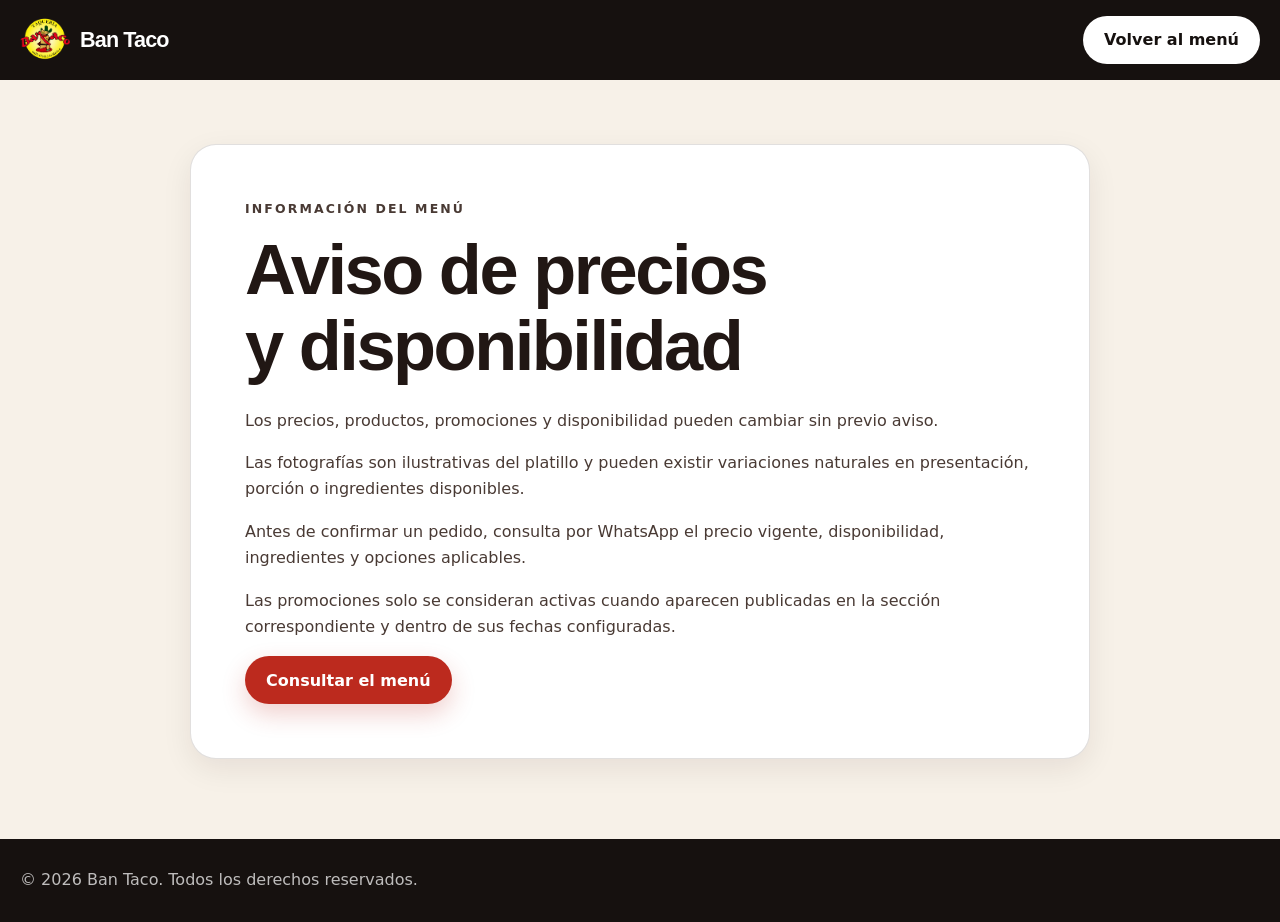
<file: aviso-de-precios.html>
<!doctype html>
<html lang="es-MX">
<head>
  <meta charset="utf-8">
  <meta name="viewport" content="width=device-width, initial-scale=1, viewport-fit=cover">
  <title>Aviso de precios y disponibilidad | Ban Taco</title>
  <meta name="description" content="Aviso sobre precios, productos, promociones y disponibilidad de Ban Taco.">
  <meta name="theme-color" content="#16110f">
  <link rel="icon" href="favicon.ico" sizes="any">
  <link rel="stylesheet" href="css/styles.css">
  <link rel="stylesheet" href="css/responsive.css">
</head>
<body class="legal-page">
  <a class="skip-link" href="#contenido">Saltar al contenido</a>
  <header class="legal-header"><div class="container legal-header-inner"><a class="brand" href="index.html"><img src="assets/icons/logo-bantaco.png" width="48" height="48" alt="Logo de Ban Taco"><span>Ban Taco</span></a><a class="btn btn-light" href="index.html#menu">Volver al menú</a></div></header>
  <main id="contenido" class="legal-main">
    <article class="container legal-document">
      <p class="eyebrow">Información del menú</p>
      <h1>Aviso de precios y disponibilidad</h1>
      <p>Los precios, productos, promociones y disponibilidad pueden cambiar sin previo aviso.</p>
      <p>Las fotografías son ilustrativas del platillo y pueden existir variaciones naturales en presentación, porción o ingredientes disponibles.</p>
      <p>Antes de confirmar un pedido, consulta por WhatsApp el precio vigente, disponibilidad, ingredientes y opciones aplicables.</p>
      <p>Las promociones solo se consideran activas cuando aparecen publicadas en la sección correspondiente y dentro de sus fechas configuradas.</p>
      <a class="btn btn-primary" href="index.html#menu">Consultar el menú</a>
    </article>
  </main>
  <footer class="legal-footer"><div class="container"><p>© <span id="currentYear"></span> Ban Taco. Todos los derechos reservados.</p></div></footer>
  <script src="js/config.js"></script>
  <script defer src="js/legal.js"></script>
</body>
</html>
</file>
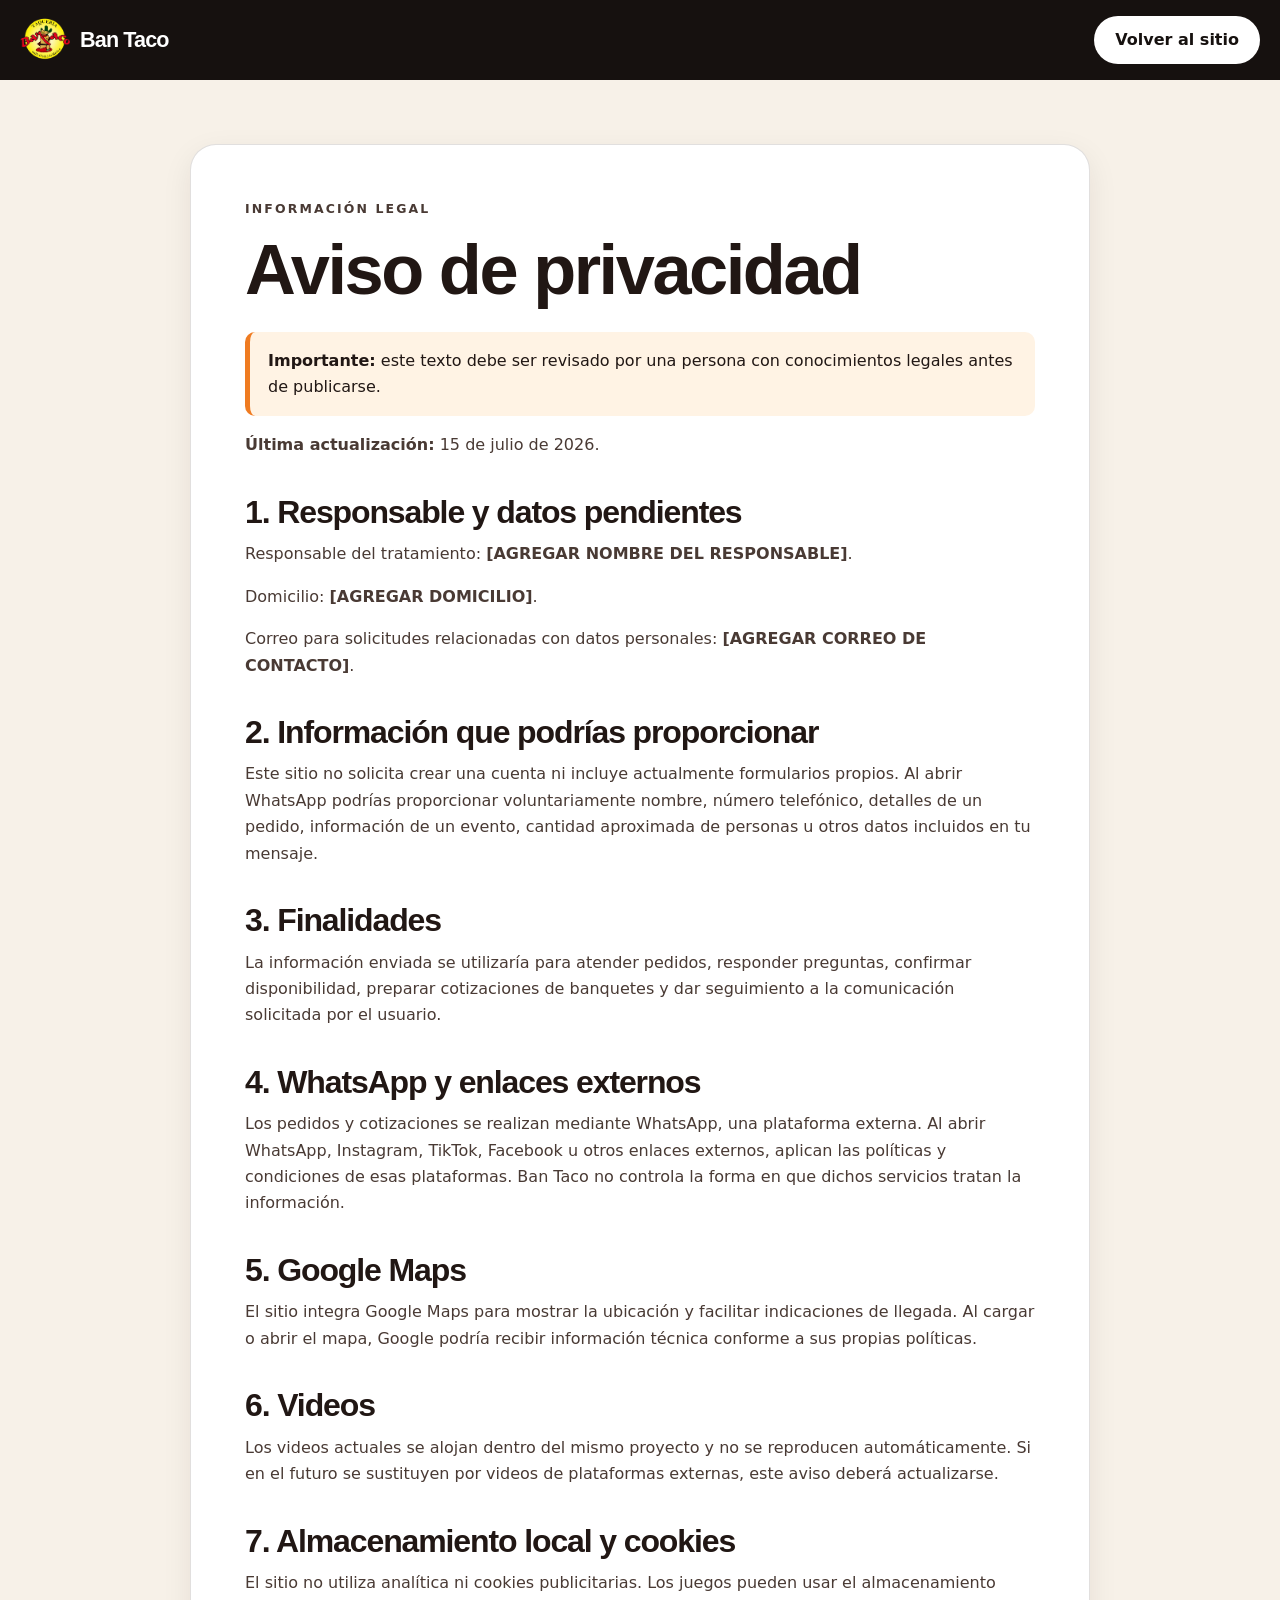
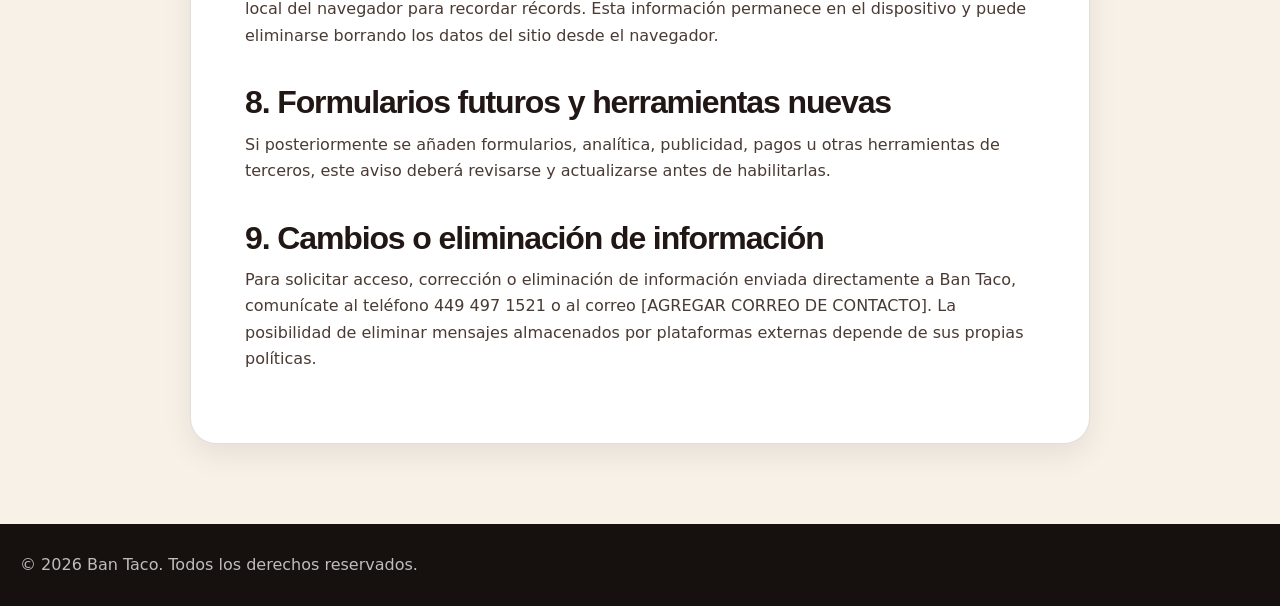
<file: aviso-de-privacidad.html>
<!doctype html>
<html lang="es-MX">
<head>
  <meta charset="utf-8">
  <meta name="viewport" content="width=device-width, initial-scale=1, viewport-fit=cover">
  <title>Aviso de privacidad | Ban Taco</title>
  <meta name="description" content="Aviso de privacidad del sitio web de Ban Taco.">
  <meta name="robots" content="index,follow">
  <meta name="theme-color" content="#16110f">
  <link rel="icon" href="favicon.ico" sizes="any">
  <link rel="stylesheet" href="css/styles.css">
  <link rel="stylesheet" href="css/responsive.css">
</head>
<body class="legal-page">
  <a class="skip-link" href="#contenido">Saltar al contenido</a>
  <header class="legal-header">
    <div class="container legal-header-inner">
      <a class="brand" href="index.html" aria-label="Volver al sitio de Ban Taco">
        <img src="assets/icons/logo-bantaco.png" width="48" height="48" alt="Logo de Ban Taco"><span>Ban Taco</span>
      </a>
      <a class="btn btn-light" href="index.html">Volver al sitio</a>
    </div>
  </header>
  <main id="contenido" class="legal-main">
    <article class="container legal-document">
      <p class="eyebrow">Información legal</p>
      <h1>Aviso de privacidad</h1>
      <p class="legal-review-note"><strong>Importante:</strong> este texto debe ser revisado por una persona con conocimientos legales antes de publicarse.</p>
      <p><strong>Última actualización:</strong> <span data-legal="lastUpdated">15 de julio de 2026</span>.</p>

      <h2>1. Responsable y datos pendientes</h2>
      <p>Responsable del tratamiento: <strong data-legal="responsibleName">[AGREGAR NOMBRE DEL RESPONSABLE]</strong>.</p>
      <p>Domicilio: <strong data-legal="responsibleAddress">[AGREGAR DOMICILIO]</strong>.</p>
      <p>Correo para solicitudes relacionadas con datos personales: <strong data-legal="privacyEmail">[AGREGAR CORREO DE CONTACTO]</strong>.</p>

      <h2>2. Información que podrías proporcionar</h2>
      <p>Este sitio no solicita crear una cuenta ni incluye actualmente formularios propios. Al abrir WhatsApp podrías proporcionar voluntariamente nombre, número telefónico, detalles de un pedido, información de un evento, cantidad aproximada de personas u otros datos incluidos en tu mensaje.</p>

      <h2>3. Finalidades</h2>
      <p>La información enviada se utilizaría para atender pedidos, responder preguntas, confirmar disponibilidad, preparar cotizaciones de banquetes y dar seguimiento a la comunicación solicitada por el usuario.</p>

      <h2>4. WhatsApp y enlaces externos</h2>
      <p>Los pedidos y cotizaciones se realizan mediante WhatsApp, una plataforma externa. Al abrir WhatsApp, Instagram, TikTok, Facebook u otros enlaces externos, aplican las políticas y condiciones de esas plataformas. Ban Taco no controla la forma en que dichos servicios tratan la información.</p>

      <h2>5. Google Maps</h2>
      <p>El sitio integra Google Maps para mostrar la ubicación y facilitar indicaciones de llegada. Al cargar o abrir el mapa, Google podría recibir información técnica conforme a sus propias políticas.</p>

      <h2>6. Videos</h2>
      <p>Los videos actuales se alojan dentro del mismo proyecto y no se reproducen automáticamente. Si en el futuro se sustituyen por videos de plataformas externas, este aviso deberá actualizarse.</p>

      <h2>7. Almacenamiento local y cookies</h2>
      <p>El sitio no utiliza analítica ni cookies publicitarias. Los juegos pueden usar el almacenamiento local del navegador para recordar récords. Esta información permanece en el dispositivo y puede eliminarse borrando los datos del sitio desde el navegador.</p>

      <h2>8. Formularios futuros y herramientas nuevas</h2>
      <p>Si posteriormente se añaden formularios, analítica, publicidad, pagos u otras herramientas de terceros, este aviso deberá revisarse y actualizarse antes de habilitarlas.</p>

      <h2>9. Cambios o eliminación de información</h2>
      <p>Para solicitar acceso, corrección o eliminación de información enviada directamente a Ban Taco, comunícate al teléfono <span data-legal="phone">449 497 1521</span> o al correo <span data-legal="privacyEmail">[AGREGAR CORREO DE CONTACTO]</span>. La posibilidad de eliminar mensajes almacenados por plataformas externas depende de sus propias políticas.</p>
    </article>
  </main>
  <footer class="legal-footer"><div class="container"><p>© <span id="currentYear"></span> Ban Taco. Todos los derechos reservados.</p></div></footer>
  <!-- REVISIÓN LEGAL REQUERIDA: completar responsable, domicilio y correo en js/config.js antes de publicar. -->
  <script src="js/config.js"></script>
  <script defer src="js/legal.js"></script>
</body>
</html>
</file>
<file: css/styles.css>
:root {
  --bg: #f7f1e8;
  --surface: #fffaf3;
  --surface-2: #efe3d4;
  --ink: #211714;
  --muted: #6e5a51;
  --dark: #16110f;
  --dark-2: #251914;
  --red: #bc2a1e;
  --red-dark: #8e1d15;
  --orange: #ef7b21;
  --yellow: #f5c84b;
  --green: #228b4e;
  --border: rgba(48, 29, 21, .14);
  --shadow: 0 18px 55px rgba(35, 18, 12, .12);
  --shadow-soft: 0 10px 30px rgba(35, 18, 12, .08);
  --radius: 22px;
  --radius-sm: 14px;
  --container: 1240px;
  --header-h: 78px;
  --title-font: "Trebuchet MS", "Arial Black", sans-serif;
  --body-font: Inter, ui-sans-serif, system-ui, -apple-system, BlinkMacSystemFont, "Segoe UI", sans-serif;
}

*, *::before, *::after { box-sizing: border-box; }
html { scroll-behavior: smooth; scroll-padding-top: calc(var(--header-h) + 18px); }
body {
  margin: 0;
  min-width: 320px;
  overflow-x: hidden;
  color: var(--ink);
  background: var(--bg);
  font-family: var(--body-font);
  font-size: 16px;
  line-height: 1.65;
  text-rendering: optimizeLegibility;
  -webkit-font-smoothing: antialiased;
}
body.menu-open { overflow: hidden; }
img, video, canvas, iframe { display: block; max-width: 100%; }
button, input { font: inherit; }
button, a { -webkit-tap-highlight-color: transparent; }
a { color: inherit; }
button { color: inherit; }
:focus-visible { outline: 3px solid var(--yellow); outline-offset: 3px; }
[hidden] { display: none !important; }

.container { width: min(100% - 40px, var(--container)); margin-inline: auto; }
.section { padding-block: 84px; position: relative; }
.sr-only { position: absolute; width: 1px; height: 1px; padding: 0; margin: -1px; overflow: hidden; clip: rect(0, 0, 0, 0); white-space: nowrap; border: 0; }
.skip-link { position: fixed; left: 14px; top: -100px; z-index: 9999; padding: 12px 16px; border-radius: 10px; background: #fff; color: #000; font-weight: 800; }
.skip-link:focus { top: 12px; }

h1, h2, h3 { margin: 0; font-family: var(--title-font); line-height: 1.08; letter-spacing: -.035em; text-wrap: balance; }
h1 { font-size: clamp(2.65rem, 7vw, 5.75rem); }
h2 { font-size: clamp(2rem, 4.5vw, 3.8rem); }
h3 { font-size: clamp(1.25rem, 2.2vw, 1.75rem); }
p { margin: 0 0 1rem; }
.eyebrow { margin-bottom: 12px; color: var(--orange); font-size: .78rem; font-weight: 900; letter-spacing: .17em; text-transform: uppercase; }
.section-heading { max-width: 780px; margin-bottom: 36px; }
.section-heading p:last-child { margin: 16px 0 0; color: var(--muted); font-size: clamp(1rem, 1.4vw, 1.13rem); }
.section-heading-split { max-width: none; display: flex; align-items: end; justify-content: space-between; gap: 24px; }
.text-link { color: var(--red); font-weight: 850; text-decoration-thickness: 2px; text-underline-offset: 5px; white-space: nowrap; }

.btn { min-height: 48px; display: inline-flex; align-items: center; justify-content: center; gap: 8px; padding: 12px 20px; border: 1px solid transparent; border-radius: 999px; font-weight: 850; line-height: 1.2; text-align: center; text-decoration: none; cursor: pointer; transition: transform .2s ease, box-shadow .2s ease, background .2s ease, border-color .2s ease; }
.btn:hover { transform: translateY(-2px); }
.btn-primary { background: var(--red); color: #fff; box-shadow: 0 10px 24px rgba(188, 42, 30, .22); }
.btn-primary:hover { background: var(--red-dark); }
.btn-secondary { background: #fff; border-color: var(--border); color: var(--ink); }
.btn-secondary:hover { border-color: rgba(188,42,30,.4); }
.btn-whatsapp { background: var(--green); color: #fff; box-shadow: 0 10px 24px rgba(34, 139, 78, .22); }
.btn-whatsapp:hover { background: #176b3b; }
.btn-light { background: #fff; color: var(--dark); }
.btn-ghost { border-color: rgba(255,255,255,.48); color: #fff; background: rgba(20,12,9,.26); backdrop-filter: blur(8px); }
.btn-accent { background: var(--yellow); color: #2a1d0d; }

.site-header { position: fixed; inset: 0 0 auto; z-index: 1000; height: var(--header-h); background: rgba(22,17,15,.9); color: #fff; border-bottom: 1px solid rgba(255,255,255,.1); backdrop-filter: blur(15px); }
.header-inner { height: 100%; display: flex; align-items: center; gap: 26px; }
.brand { display: inline-flex; align-items: center; gap: 10px; color: #fff; font-family: var(--title-font); font-size: 1.35rem; font-weight: 900; letter-spacing: -.04em; text-decoration: none; }
.brand img { width: 50px; height: 50px; object-fit: contain; }
.desktop-nav { margin-left: auto; display: flex; align-items: center; gap: 5px; }
.desktop-nav > a, .more-menu summary { padding: 10px 12px; border-radius: 10px; color: rgba(255,255,255,.84); font-weight: 750; text-decoration: none; cursor: pointer; list-style: none; }
.desktop-nav > a:hover, .desktop-nav > a.active, .more-menu summary:hover { color: #fff; background: rgba(255,255,255,.09); }
.more-menu { position: relative; }
.more-menu summary::-webkit-details-marker { display: none; }
.more-menu summary::after { content: " ▾"; font-size: .75rem; }
.more-menu-panel { position: absolute; top: calc(100% + 12px); right: 0; min-width: 180px; padding: 8px; border: 1px solid rgba(255,255,255,.12); border-radius: 14px; background: #241914; box-shadow: var(--shadow); }
.more-menu-panel a { display: block; padding: 11px 12px; border-radius: 9px; color: #fff; text-decoration: none; font-weight: 700; }
.more-menu-panel a:hover { background: rgba(255,255,255,.1); }
.header-cta { min-height: 44px; padding-inline: 17px; }
.menu-toggle { display: none; width: 48px; height: 48px; margin-left: auto; border: 1px solid rgba(255,255,255,.16); border-radius: 13px; background: rgba(255,255,255,.06); cursor: pointer; }
.menu-toggle span { width: 22px; height: 2px; display: block; margin: 5px auto; border-radius: 2px; background: #fff; }
.menu-backdrop { position: fixed; inset: 0; z-index: 1090; background: rgba(0,0,0,.55); }
.mobile-menu { position: fixed; top: 0; right: 0; z-index: 1100; width: min(88vw, 380px); height: 100dvh; padding: 20px; display: flex; flex-direction: column; background: var(--dark); color: #fff; transform: translateX(102%); visibility: hidden; transition: transform .28s ease, visibility .28s ease; box-shadow: -24px 0 60px rgba(0,0,0,.3); }
.mobile-menu.open { transform: translateX(0); visibility: visible; }
.mobile-menu-head { display: flex; align-items: center; justify-content: space-between; padding-bottom: 15px; border-bottom: 1px solid rgba(255,255,255,.12); font-family: var(--title-font); font-size: 1.45rem; font-weight: 900; }
.mobile-menu-close { width: 48px; height: 48px; border: 0; border-radius: 50%; background: rgba(255,255,255,.08); color: #fff; font-size: 2rem; cursor: pointer; }
.mobile-menu nav { display: grid; overflow-y: auto; padding: 12px 0 20px; }
.mobile-menu nav a { min-height: 48px; display: flex; align-items: center; padding: 10px 12px; border-radius: 11px; color: rgba(255,255,255,.88); font-weight: 750; text-decoration: none; }
.mobile-menu nav a:hover, .mobile-menu nav a.active { color: #fff; background: rgba(255,255,255,.1); }
.mobile-menu-cta { margin-top: auto; }

.hero { min-height: min(900px, 100svh); padding-top: var(--header-h); position: relative; display: grid; align-items: center; overflow: hidden; color: #fff; background: var(--dark); }
.hero-media, .hero-media img, .section-bg, .section-bg img { position: absolute; inset: 0; width: 100%; height: 100%; }
.hero-media img, .section-bg img { object-fit: cover; }
.hero-media img { object-position: center 45%; }
.hero-overlay { position: absolute; inset: 0; background: linear-gradient(90deg, rgba(14,8,6,.91) 0%, rgba(14,8,6,.72) 46%, rgba(14,8,6,.26) 76%, rgba(14,8,6,.42) 100%), linear-gradient(0deg, rgba(14,8,6,.5), transparent 50%); }
.hero-content { position: relative; z-index: 2; padding-block: 92px 70px; }
.hero-content > * { max-width: 790px; }
.hero-lead { margin-top: 24px; max-width: 690px; color: rgba(255,255,255,.88); font-size: clamp(1.05rem, 2vw, 1.32rem); }
.hero-actions { margin-top: 30px; display: flex; flex-wrap: wrap; gap: 12px; }
.hero-facts { margin-top: 34px; display: flex; flex-wrap: wrap; gap: 10px; }
.hero-facts span { padding: 8px 12px; border: 1px solid rgba(255,255,255,.17); border-radius: 999px; background: rgba(20,12,9,.4); color: rgba(255,255,255,.9); font-size: .9rem; font-weight: 700; backdrop-filter: blur(8px); }

.menu-section { background: var(--surface); }
.menu-tools { display: flex; align-items: center; gap: 12px; margin-bottom: 18px; }
.search-field { min-height: 52px; flex: 1; display: flex; align-items: center; gap: 10px; padding: 0 17px; border: 1px solid var(--border); border-radius: 16px; background: #fff; box-shadow: var(--shadow-soft); }
.search-field:focus-within { border-color: var(--orange); box-shadow: 0 0 0 4px rgba(239,123,33,.12); }
.search-field span { color: var(--muted); font-size: 1.4rem; }
.search-field input { width: 100%; min-width: 0; border: 0; outline: 0; background: transparent; color: var(--ink); font-size: 1rem; }
.category-scroller { overflow-x: auto; margin-inline: -4px; padding: 4px 4px 10px; scrollbar-width: thin; }
.category-tabs { display: flex; gap: 8px; width: max-content; min-width: 100%; }
.category-tab { min-height: 44px; padding: 9px 15px; border: 1px solid var(--border); border-radius: 999px; background: #fff; color: var(--muted); font-weight: 800; white-space: nowrap; cursor: pointer; }
.category-tab:hover { border-color: rgba(188,42,30,.38); color: var(--red); }
.category-tab.active { border-color: var(--red); background: var(--red); color: #fff; }
.menu-status { min-height: 27px; margin: 6px 0 18px; color: var(--muted); font-size: .94rem; }
.menu-grid { display: grid; grid-template-columns: repeat(4, minmax(0,1fr)); gap: 22px; }
.product-card { min-width: 0; overflow: hidden; display: flex; flex-direction: column; border: 1px solid var(--border); border-radius: var(--radius); background: #fff; box-shadow: 0 8px 24px rgba(32,18,13,.06); transition: transform .22s ease, box-shadow .22s ease, border-color .22s ease; }
.product-card:hover { transform: translateY(-5px); border-color: rgba(188,42,30,.22); box-shadow: var(--shadow); }
.product-media { aspect-ratio: 4/3; overflow: hidden; background: #eadfce; }
.product-media picture, .product-media img { width: 100%; height: 100%; }
.product-media img { object-fit: cover; transition: transform .4s ease; }
.product-card:hover .product-media img { transform: scale(1.035); }
.product-body { flex: 1; display: flex; flex-direction: column; padding: 18px; }
.product-heading { display: flex; align-items: start; justify-content: space-between; gap: 12px; }
.product-heading h3 { font-size: 1.18rem; }
.product-price { flex: 0 0 auto; color: var(--red); font-size: .98rem; font-weight: 900; text-align: right; }
.product-description { margin: 12px 0 18px; color: var(--muted); font-size: .92rem; line-height: 1.55; }
.product-body .btn { width: 100%; margin-top: auto; min-height: 46px; border-radius: 12px; }
.empty-state { max-width: 580px; margin: 30px auto 0; padding: 36px; border: 1px dashed rgba(188,42,30,.35); border-radius: var(--radius); text-align: center; background: #fff; }
.empty-state p { color: var(--muted); }

.highlights-section { background: #f1e5d6; }
.highlight-grid { display: grid; grid-template-columns: repeat(4, minmax(0,1fr)); gap: 20px; }
.highlight-card { position: relative; min-height: 370px; overflow: hidden; display: flex; align-items: end; border-radius: var(--radius); color: #fff; box-shadow: var(--shadow); }
.highlight-card picture, .highlight-card img { position: absolute; inset: 0; width: 100%; height: 100%; }
.highlight-card img { object-fit: cover; transition: transform .45s ease; }
.highlight-card:hover img { transform: scale(1.045); }
.highlight-card::after { content: ""; position: absolute; inset: 0; background: linear-gradient(0deg, rgba(18,10,7,.92), rgba(18,10,7,.08) 75%); }
.highlight-content { position: relative; z-index: 1; width: 100%; padding: 22px; }
.highlight-content h3 { margin-bottom: 7px; }
.highlight-meta { display: flex; align-items: center; justify-content: space-between; gap: 10px; }
.highlight-meta strong { color: var(--yellow); }
.highlight-meta a { font-weight: 850; text-underline-offset: 4px; }

.banquetes { min-height: 650px; display: grid; align-items: center; overflow: hidden; color: #fff; }
.banquetes-overlay { position: absolute; inset: 0; background: linear-gradient(90deg, rgba(18,10,7,.94), rgba(18,10,7,.77) 52%, rgba(18,10,7,.48)); }
.banquetes-grid { position: relative; z-index: 2; display: grid; grid-template-columns: minmax(0,1.25fr) minmax(320px,.75fr); align-items: center; gap: 64px; }
.banquetes-copy > p:not(.eyebrow) { max-width: 680px; color: rgba(255,255,255,.86); font-size: 1.08rem; }
.check-list { margin: 26px 0 0; padding: 0; display: grid; gap: 11px; list-style: none; }
.check-list li { display: flex; align-items: start; gap: 11px; font-weight: 750; }
.check-list li::before { content: "✓"; width: 25px; height: 25px; flex: 0 0 auto; display: grid; place-items: center; border-radius: 50%; background: var(--orange); color: #fff; font-size: .8rem; }
.banquetes-card { padding: 34px; border: 1px solid rgba(255,255,255,.24); border-radius: 26px; background: rgba(255,250,243,.94); color: var(--ink); box-shadow: 0 25px 70px rgba(0,0,0,.3); backdrop-filter: blur(12px); }
.card-icon { width: 54px; height: 54px; margin-bottom: 18px; display: grid; place-items: center; border-radius: 16px; background: rgba(239,123,33,.14); font-size: 1.7rem; }
.banquetes-card p { margin: 14px 0 22px; color: var(--muted); }

.location-section { background: var(--surface); }
.location-layout { display: grid; grid-template-columns: minmax(320px,.78fr) minmax(0,1.22fr); gap: 26px; }
.location-card { padding: 30px; display: flex; flex-direction: column; gap: 24px; border: 1px solid var(--border); border-radius: var(--radius); background: #fff; box-shadow: var(--shadow-soft); }
.location-item { display: grid; grid-template-columns: 42px 1fr; gap: 13px; }
.location-item > span { width: 42px; height: 42px; display: grid; place-items: center; border-radius: 12px; background: #f8eadf; }
.location-item h3 { margin-bottom: 5px; font-size: 1.1rem; }
.location-item p { margin: 0; color: var(--muted); }
.location-actions { margin-top: auto; display: grid; gap: 10px; }
.location-actions .btn { width: 100%; border-radius: 12px; }
.map-wrap { min-height: 540px; overflow: hidden; border: 1px solid var(--border); border-radius: var(--radius); background: #e9dfd0; box-shadow: var(--shadow-soft); }
.map-wrap iframe { width: 100%; height: 100%; min-height: 540px; border: 0; }

.reviews-section { background: #efe2d1; }
.review-grid { display: grid; grid-template-columns: repeat(3,minmax(0,1fr)); gap: 20px; }
.review-card { padding: 28px; border: 1px solid rgba(73,42,29,.12); border-radius: var(--radius); background: rgba(255,255,255,.78); box-shadow: var(--shadow-soft); }
.stars { color: #d99e00; letter-spacing: .12em; }
.review-card blockquote { margin: 18px 0; color: #3f2e27; font-size: 1.04rem; }
.review-author { margin: 0; font-weight: 850; }

.story-section { background: var(--surface); }
.story-grid { display: grid; grid-template-columns: minmax(0,1.05fr) minmax(0,.95fr); align-items: center; gap: 58px; }
.story-image { overflow: hidden; border-radius: 28px; box-shadow: var(--shadow); }
.story-image img { width: 100%; aspect-ratio: 4/3; object-fit: cover; }
.story-copy p:not(.eyebrow):not(.story-signature) { color: var(--muted); font-size: 1.05rem; }
.story-copy h2 { margin-bottom: 22px; }
.story-signature { margin-top: 25px; padding: 19px 20px; border-left: 4px solid var(--orange); border-radius: 0 12px 12px 0; background: #f4e8dc; font-weight: 800; }

.videos-section { background: var(--dark); color: #fff; }
.videos-section .section-heading p:last-child { color: rgba(255,255,255,.68); }
.video-grid { display: grid; grid-template-columns: repeat(2,minmax(280px,420px)); justify-content: center; gap: 28px; }
.video-card { overflow: hidden; border: 1px solid rgba(255,255,255,.12); border-radius: 26px; background: #241a16; box-shadow: 0 20px 55px rgba(0,0,0,.3); }
.video-frame { width: min(100%, 360px); margin: 20px auto 0; aspect-ratio: 9/16; overflow: hidden; border-radius: 18px; background: #000; }
.video-frame video { width: 100%; height: 100%; object-fit: cover; }
.video-copy { padding: 20px 24px 26px; }
.video-copy span { color: var(--yellow); font-size: .82rem; font-weight: 850; text-transform: uppercase; letter-spacing: .1em; }
.video-copy h3 { margin: 8px 0; }
.video-copy p { margin: 0; color: rgba(255,255,255,.68); }

.gallery-section { background: var(--surface); }
.gallery-grid { display: grid; grid-template-columns: 1.4fr .8fr; grid-template-rows: repeat(2, 250px); gap: 18px; }
.gallery-item { position: relative; overflow: hidden; padding: 0; border: 0; border-radius: var(--radius); background: #ddd; cursor: zoom-in; box-shadow: var(--shadow-soft); }
.gallery-main { grid-row: span 2; }
.gallery-item picture, .gallery-item img { width: 100%; height: 100%; }
.gallery-item img { object-fit: cover; transition: transform .4s ease; }
.gallery-item:hover img { transform: scale(1.035); }
.gallery-item::after { content: ""; position: absolute; inset: 40% 0 0; background: linear-gradient(transparent,rgba(0,0,0,.78)); }
.gallery-item > span { position: absolute; z-index: 2; left: 18px; bottom: 16px; color: #fff; font-family: var(--title-font); font-size: 1.15rem; font-weight: 900; }

.lightbox { position: fixed; inset: 0; z-index: 2000; display: grid; place-items: center; padding: 24px; }
.lightbox-backdrop { position: absolute; inset: 0; background: rgba(5,3,2,.9); backdrop-filter: blur(10px); }
.lightbox-dialog { position: relative; z-index: 1; width: min(100%,1100px); display: grid; grid-template-columns: 56px minmax(0,1fr) 56px; align-items: center; gap: 10px; }
.lightbox-dialog figure { margin: 0; overflow: hidden; border-radius: 20px; background: #111; box-shadow: 0 24px 80px rgba(0,0,0,.5); }
.lightbox-dialog img { width: 100%; max-height: 78vh; object-fit: contain; }
.lightbox-dialog figcaption { padding: 14px 18px; color: #fff; text-align: center; }
.lightbox-close, .lightbox-nav { border: 1px solid rgba(255,255,255,.25); background: rgba(20,15,12,.75); color: #fff; cursor: pointer; }
.lightbox-close { position: absolute; top: -58px; right: 0; width: 48px; height: 48px; border-radius: 50%; font-size: 2rem; }
.lightbox-nav { width: 52px; height: 58px; border-radius: 16px; font-size: 2rem; }

.games-section { background: #f0e3d3; }
.game-panels { display: grid; gap: 18px; }
.game-panel { overflow: hidden; border: 1px solid var(--border); border-radius: var(--radius); background: #fff; box-shadow: var(--shadow-soft); }
.game-panel-toggle { width: 100%; min-height: 88px; display: flex; align-items: center; justify-content: space-between; gap: 20px; padding: 20px 24px; border: 0; background: #fff; text-align: left; cursor: pointer; }
.game-panel-toggle > span:first-child { display: grid; gap: 3px; }
.game-panel-toggle strong { font-family: var(--title-font); font-size: 1.3rem; }
.game-panel-toggle small { color: var(--muted); font-size: .92rem; }
.toggle-label { padding: 8px 12px; border-radius: 999px; background: #f6e9de; color: var(--red); font-weight: 850; white-space: nowrap; }
.game-panel-content { padding: 0 24px 26px; border-top: 1px solid var(--border); }
.game-intro { padding: 18px 0 4px; color: var(--muted); }
.game-hud { display: grid; grid-template-columns: repeat(3,1fr); gap: 10px; margin-bottom: 12px; }
.game-hud > span { padding: 10px; border-radius: 12px; background: #f4e7da; text-align: center; color: var(--muted); font-size: .86rem; }
.game-hud strong { display: block; color: var(--ink); font-size: 1.15rem; }
.canvas-wrap { overflow: hidden; border: 3px solid #2d1c14; border-radius: 17px; background: #f9d976; aspect-ratio: 16/9; }
.canvas-wrap canvas { width: 100%; height: 100%; touch-action: none; }
.game-actions, .touch-controls { margin-top: 14px; display: flex; flex-wrap: wrap; gap: 10px; }
.game-actions .btn, .touch-controls button { min-height: 48px; }
.touch-controls button { flex: 1; min-width: 130px; padding: 10px 16px; border: 1px solid var(--border); border-radius: 12px; background: #fff; font-weight: 850; cursor: pointer; touch-action: manipulation; }
.game-live { margin: 12px 0 0; color: var(--muted); font-size: .92rem; }

.contact-section { padding-block: 66px; background: linear-gradient(135deg,#b92a1f,#7f1b14); color: #fff; }
.contact-inner { display: grid; grid-template-columns: minmax(0,1fr) auto; align-items: center; gap: 36px; }
.contact-inner p:not(.eyebrow) { max-width: 650px; margin: 12px 0 0; color: rgba(255,255,255,.82); }
.contact-actions { display: flex; flex-wrap: wrap; justify-content: flex-end; gap: 10px; }


/* Redes sociales oficiales */
.contact-social-links { margin-top: 20px; display: flex; flex-wrap: wrap; gap: 9px; }
.contact-social-links a { min-height: 44px; display: inline-flex; align-items: center; gap: 8px; padding: 8px 13px; border: 1px solid rgba(255,255,255,.28); border-radius: 999px; background: rgba(255,255,255,.08); color: #fff; font-size: .9rem; font-weight: 800; text-decoration: none; transition: transform .2s ease, background .2s ease, border-color .2s ease; }
.contact-social-links a:hover { transform: translateY(-2px); border-color: rgba(255,255,255,.55); background: rgba(255,255,255,.16); }
.mini-social-icon { width: 22px; height: 22px; display: grid; place-items: center; }
.mini-social-icon svg { width: 19px; height: 19px; fill: none; stroke: currentColor; stroke-width: 1.9; stroke-linecap: round; stroke-linejoin: round; }
.mini-social-icon svg path { fill: currentColor; stroke: none; }
.mini-social-icon .social-icon-dot { fill: currentColor; stroke: none; }

.social-section { background: var(--surface); }
.social-heading { margin-inline: auto; text-align: center; }
.social-grid { width: min(100%, 1040px); margin-inline: auto; display: grid; grid-template-columns: repeat(3,minmax(0,1fr)); gap: 18px; }
.social-card { min-width: 0; min-height: 104px; display: grid; grid-template-columns: 58px minmax(0,1fr) auto; align-items: center; gap: 16px; padding: 20px; overflow: hidden; position: relative; border: 1px solid var(--border); border-radius: 20px; background: #fff; color: var(--ink); box-shadow: var(--shadow-soft); text-decoration: none; transition: transform .22s ease, box-shadow .22s ease, border-color .22s ease; }
.social-card::before { content: ""; position: absolute; inset: 0 auto 0 0; width: 5px; background: var(--social-accent, var(--orange)); }
.social-card:hover { transform: translateY(-4px); border-color: var(--social-accent, var(--orange)); box-shadow: 0 18px 38px rgba(35,18,12,.14); }
.social-icon { width: 56px; height: 56px; display: grid; place-items: center; border-radius: 17px; background: var(--social-icon-bg, var(--dark)); color: #fff; box-shadow: 0 10px 22px rgba(35,18,12,.15); }
.social-icon svg { width: 29px; height: 29px; fill: none; stroke: currentColor; stroke-width: 1.85; stroke-linecap: round; stroke-linejoin: round; }
.social-icon svg path { fill: currentColor; stroke: none; }
.social-icon .social-icon-dot { fill: currentColor; stroke: none; }
.social-card-copy { min-width: 0; display: grid; gap: 3px; }
.social-card-copy strong { font-family: var(--title-font); font-size: 1.25rem; line-height: 1.1; }
.social-card-copy span { overflow: hidden; color: var(--muted); font-size: .88rem; text-overflow: ellipsis; white-space: nowrap; }
.social-arrow { color: var(--social-accent, var(--red)); font-size: 1.25rem; font-weight: 900; }
.social-instagram { --social-accent: #d63b76; --social-icon-bg: linear-gradient(135deg,#6f3acb,#d83477 55%,#ef8b32); }
.social-tiktok { --social-accent: #111; --social-icon-bg: #171717; }
.social-facebook { --social-accent: #1877f2; --social-icon-bg: #1877f2; }

.footer-socials { margin-top: 18px; display: flex; align-items: center; gap: 9px; }
.footer-socials a { width: 44px; height: 44px; display: grid !important; place-items: center; margin: 0 !important; border: 1px solid rgba(255,255,255,.15); border-radius: 13px; background: rgba(255,255,255,.06); color: #fff !important; transition: transform .2s ease, background .2s ease, border-color .2s ease; }
.footer-socials a:hover { transform: translateY(-2px); border-color: rgba(255,255,255,.4); background: rgba(255,255,255,.13); }
.footer-socials svg { width: 22px; height: 22px; fill: none; stroke: currentColor; stroke-width: 1.85; stroke-linecap: round; stroke-linejoin: round; }
.footer-socials svg path { fill: currentColor; stroke: none; }
.footer-socials .social-icon-dot { fill: currentColor; stroke: none; }

.site-footer { padding: 56px 0 24px; background: var(--dark); color: rgba(255,255,255,.72); }
.footer-grid { display: grid; grid-template-columns: 1.3fr .7fr 1fr; gap: 40px; }
.footer-grid h2 { margin-bottom: 12px; color: #fff; font-size: 1.05rem; }
.footer-grid a:not(.brand) { display: block; margin: 7px 0; color: rgba(255,255,255,.72); text-decoration: none; }
.footer-grid a:hover { color: #fff; }
.footer-brand { margin-bottom: 12px; }
.footer-bottom { margin-top: 34px; padding-top: 20px; border-top: 1px solid rgba(255,255,255,.1); font-size: .9rem; }
.footer-bottom p { margin: 0; }
.mobile-bottom-bar { display: none; }

@media (prefers-reduced-motion: reduce) {
  *, *::before, *::after { scroll-behavior: auto !important; animation-duration: .01ms !important; animation-iteration-count: 1 !important; transition-duration: .01ms !important; }
}

/* ===== Funciones administrables: favoritos, horarios, promociones y compartir ===== */
.favorites-section { background: #f1e5d6; }
.favorites-intro { max-width: 680px; margin: 12px 0 0; color: var(--muted); font-size: 1rem; }
.favorites-section .highlight-grid { grid-template-columns: repeat(3,minmax(0,1fr)); }
.favorite-card { min-width: 0; overflow: hidden; display: flex; flex-direction: column; border: 1px solid var(--border); border-radius: var(--radius); background: #fff; box-shadow: var(--shadow-soft); transition: transform .22s ease, box-shadow .22s ease, border-color .22s ease; }
.favorite-card:hover { transform: translateY(-5px); border-color: rgba(188,42,30,.28); box-shadow: var(--shadow); }
.favorite-media { position: relative; aspect-ratio: 4/3; overflow: hidden; background: var(--surface-2); }
.favorite-media picture, .favorite-media img { width: 100%; height: 100%; }
.favorite-media img { object-fit: cover; transition: transform .35s ease; }
.favorite-card:hover .favorite-media img { transform: scale(1.035); }
.favorite-tag { position: absolute; top: 14px; left: 14px; z-index: 1; max-width: calc(100% - 28px); padding: 7px 11px; border-radius: 999px; background: rgba(22,17,15,.88); color: #fff; font-size: .76rem; font-weight: 850; line-height: 1.2; backdrop-filter: blur(8px); }
.favorite-content { flex: 1; display: flex; flex-direction: column; padding: 20px; }
.favorite-heading { display: flex; align-items: start; justify-content: space-between; gap: 14px; }
.favorite-heading h3 { font-size: clamp(1.18rem,2vw,1.55rem); }
.favorite-heading strong { flex: 0 0 auto; color: var(--red); font-size: 1.05rem; }
.favorite-content > p { margin: 12px 0 18px; color: var(--muted); font-size: .94rem; }
.favorite-actions { margin-top: auto; display: grid; grid-template-columns: 1fr; gap: 10px; }
.favorite-actions .btn { width: 100%; min-width: 0; padding-inline: 13px; font-size: .88rem; }

.promotions-section { background: var(--surface); }
.promotions-grid { display: grid; grid-template-columns: repeat(3,minmax(0,1fr)); gap: 22px; }
.promotion-card { min-width: 0; overflow: hidden; border: 1px solid var(--border); border-radius: var(--radius); background: #fff; box-shadow: var(--shadow-soft); }
.promotion-media { aspect-ratio: 4/3; overflow: hidden; background: var(--surface-2); }
.promotion-media img { width: 100%; height: 100%; object-fit: cover; }
.promotion-body { padding: 22px; }
.promotion-body p { margin: 12px 0 20px; color: var(--muted); }

.hours-section { background: var(--dark); color: #fff; }
.hours-layout { display: grid; grid-template-columns: minmax(0,1fr) minmax(360px,.8fr); align-items: center; gap: 64px; }
.hours-copy > p:not(.eyebrow):not(.hours-note) { color: rgba(255,255,255,.82); font-size: 1.08rem; }
.business-state { margin: 24px 0 14px; display: flex; flex-wrap: wrap; align-items: center; gap: 12px; }
.business-state strong { min-height: 42px; display: inline-flex; align-items: center; padding: 9px 14px; border-radius: 999px; background: rgba(255,255,255,.12); color: #fff; }
.business-state strong[data-state="open"] { background: #1d8248; }
.business-state strong[data-state="soon"] { background: #a76f0d; }
.business-state strong[data-state="closed"] { background: #8e1d15; }
.business-state span { color: rgba(255,255,255,.82); font-weight: 700; }
.hours-note { max-width: 690px; margin: 0 0 22px; color: rgba(255,255,255,.64); font-size: .9rem; }
.hours-card { padding: 30px; border: 1px solid rgba(255,255,255,.14); border-radius: 24px; background: rgba(255,255,255,.08); box-shadow: 0 22px 60px rgba(0,0,0,.25); backdrop-filter: blur(12px); }
.hours-card h3 { margin-bottom: 18px; }
.hours-list { margin: 0; padding: 0; list-style: none; }
.hours-list li { min-height: 48px; display: flex; align-items: center; justify-content: space-between; gap: 18px; padding: 10px 4px; border-bottom: 1px solid rgba(255,255,255,.11); }
.hours-list li:last-child { border-bottom: 0; }
.hours-list li span { color: rgba(255,255,255,.72); }
.hours-list li strong { color: #fff; text-align: right; }
.hours-list li.is-today { margin-inline: -12px; padding-inline: 12px; border-radius: 12px; background: rgba(245,200,75,.13); }
.hours-list li.is-today span { color: var(--yellow); font-weight: 900; }

.share-section { background: linear-gradient(135deg,#efe3d4,#fff7ed); }
.share-layout { display: grid; grid-template-columns: minmax(0,1fr) minmax(420px,.85fr); align-items: center; gap: 50px; }
.share-layout > div:first-child > p:last-child { margin-top: 14px; color: var(--muted); }
.share-actions { display: grid; grid-template-columns: repeat(2,minmax(0,1fr)); gap: 10px; }
.share-actions .btn { width: 100%; }
.share-status { grid-column: 1 / -1; min-height: 24px; margin: 2px 0 0; color: var(--green); font-weight: 800; }
#copyLink[data-copied="true"] { border-color: var(--green); color: var(--green); }

/* Footer ampliado */
.footer-grid-expanded { grid-template-columns: 1.25fr .78fr .9fr .9fr; gap: 46px; }
.footer-identity p { max-width: 400px; }
.footer-order { margin-top: 8px; }
.footer-column a { min-height: 38px; display: flex !important; align-items: center; width: fit-content; }
.footer-contact p { margin: 7px 0; }
.footer-social-list { display: grid; gap: 4px; }
.footer-social-list a { gap: 9px; }
.footer-social-list a span { width: 26px; height: 26px; display: grid; place-items: center; border: 1px solid rgba(255,255,255,.17); border-radius: 8px; color: #fff; font-weight: 900; }
.footer-legal-links { margin-top: 16px; padding-top: 12px; border-top: 1px solid rgba(255,255,255,.1); }
.footer-bottom-expanded { display: flex; align-items: start; justify-content: space-between; gap: 28px; }
.footer-bottom-expanded p:first-child { max-width: 700px; }

/* Páginas legales */
.legal-page { background: var(--bg); }
.legal-header { background: var(--dark); }
.legal-header-inner { min-height: 80px; display: flex; align-items: center; justify-content: space-between; gap: 20px; }
.legal-main { padding: 64px 0 80px; }
.legal-document { width: min(100% - 40px, 900px); padding: clamp(26px,5vw,54px); border: 1px solid var(--border); border-radius: 26px; background: #fff; box-shadow: var(--shadow-soft); }
.legal-document h1 { margin-bottom: 24px; font-size: clamp(2.3rem,6vw,4.4rem); }
.legal-document h2 { margin: 36px 0 12px; font-size: clamp(1.45rem,3vw,2rem); }
.legal-document p { color: #493a34; }
.legal-review-note { padding: 16px 18px; border-left: 5px solid var(--orange); border-radius: 10px; background: #fff3e4; color: var(--ink) !important; }
.legal-footer { padding: 28px 0; background: var(--dark); color: rgba(255,255,255,.72); }
.legal-footer p { margin: 0; }
.footer-social-list svg { width: 17px; height: 17px; fill: none; stroke: currentColor; stroke-width: 1.85; stroke-linecap: round; stroke-linejoin: round; }
.footer-social-list svg path { fill: currentColor; stroke: none; }
.footer-social-list .social-icon-dot { fill: currentColor; stroke: none; }
</file>
<file: css/responsive.css>
@media (max-width: 1120px) {
  .desktop-nav { display: none; }
  .header-cta { margin-left: auto; }
  .menu-toggle { display: block; margin-left: 0; }
  .menu-grid { grid-template-columns: repeat(3,minmax(0,1fr)); }
  .highlight-grid { grid-template-columns: repeat(2,minmax(0,1fr)); }
}

@media (max-width: 900px) {
  :root { --header-h: 70px; }
  .section { padding-block: 68px; }
  .banquetes-grid, .location-layout, .story-grid, .contact-inner { grid-template-columns: 1fr; }
  .banquetes { min-height: auto; }
  .banquetes-grid { gap: 34px; }
  .banquetes-card { max-width: 560px; }
  .location-layout { gap: 20px; }
  .map-wrap, .map-wrap iframe { min-height: 430px; }
  .story-grid { gap: 34px; }
  .story-image { max-width: 720px; }
  .review-grid { grid-template-columns: 1fr; }
  .review-card { max-width: 760px; }
  .footer-grid { grid-template-columns: 1fr 1fr; }
  .footer-grid > div:first-child { grid-column: 1 / -1; }
}

@media (max-width: 760px) {
  body { padding-bottom: calc(72px + env(safe-area-inset-bottom)); }
  .container { width: min(100% - 28px, var(--container)); }
  .section { padding-block: 54px; }
  .header-cta { display: none; }
  .brand img { width: 44px; height: 44px; }
  .hero { min-height: 760px; }
  .hero-overlay { background: linear-gradient(0deg, rgba(14,8,6,.93) 0%, rgba(14,8,6,.68) 74%, rgba(14,8,6,.48) 100%); }
  .hero-media img { object-position: 58% center; }
  .hero-content { align-self: end; padding-block: 120px 62px; }
  .hero-actions { display: grid; grid-template-columns: 1fr 1fr; }
  .hero-actions .btn:first-child { grid-column: 1 / -1; }
  .hero-facts { gap: 7px; }
  .hero-facts span { font-size: .8rem; }
  .section-heading { margin-bottom: 28px; }
  .section-heading-split { align-items: start; flex-direction: column; gap: 12px; }
  .menu-tools { align-items: stretch; }
  .menu-tools .btn { padding-inline: 14px; }
  .menu-grid { grid-template-columns: 1fr; gap: 14px; }
  .product-card { min-height: 170px; display: grid; grid-template-columns: 132px minmax(0,1fr); border-radius: 17px; }
  .product-media { height: 100%; aspect-ratio: auto; }
  .product-body { padding: 15px; }
  .product-heading { display: block; }
  .product-heading h3 { font-size: 1.08rem; }
  .product-price { margin-top: 4px; text-align: left; }
  .product-description { margin: 7px 0 12px; display: -webkit-box; overflow: hidden; -webkit-line-clamp: 2; -webkit-box-orient: vertical; font-size: .86rem; }
  .product-body .btn { min-height: 44px; padding: 9px 12px; font-size: .88rem; }
  .highlight-grid { grid-template-columns: 1fr 1fr; gap: 14px; }
  .highlight-card { min-height: 300px; border-radius: 18px; }
  .highlight-content { padding: 16px; }
  .highlight-meta { align-items: start; flex-direction: column; }
  .banquetes { padding-block: 58px; }
  .banquetes-overlay { background: linear-gradient(0deg,rgba(18,10,7,.96),rgba(18,10,7,.64)); }
  .banquetes-card { padding: 25px; }
  .location-card { padding: 22px; }
  .map-wrap, .map-wrap iframe { min-height: 360px; }
  .video-grid { grid-template-columns: 1fr; }
  .video-card { max-width: 430px; margin-inline: auto; width: 100%; }
  .video-frame { width: min(100% - 32px, 340px); }
  .gallery-grid { grid-template-columns: 1fr; grid-template-rows: none; }
  .gallery-item, .gallery-main { grid-row: auto; height: auto; aspect-ratio: 4/3; }
  .lightbox-dialog { grid-template-columns: 42px minmax(0,1fr) 42px; }
  .lightbox-nav { width: 42px; height: 52px; }
  .game-panel-toggle { align-items: start; flex-direction: column; gap: 10px; }
  .toggle-label { white-space: normal; }
  .game-panel-content { padding-inline: 14px; }
  .game-actions { display: grid; grid-template-columns: 1fr 1fr; }
  .game-actions .btn { width: 100%; }
  .contact-actions { justify-content: start; }
  .contact-social-links { gap: 8px; }
  .social-grid { grid-template-columns: 1fr; max-width: 560px; }
  .social-card { min-height: 92px; padding: 17px; }
  .footer-grid { grid-template-columns: 1fr; gap: 26px; }
  .footer-grid > div:first-child { grid-column: auto; }
  .mobile-bottom-bar { position: fixed; z-index: 900; left: 0; right: 0; bottom: 0; height: calc(66px + env(safe-area-inset-bottom)); padding: 6px 8px env(safe-area-inset-bottom); display: grid; grid-template-columns: repeat(3,1fr); border-top: 1px solid rgba(34,22,17,.12); background: rgba(255,250,243,.96); box-shadow: 0 -8px 25px rgba(24,12,8,.12); backdrop-filter: blur(12px); }
  .mobile-bottom-bar a { min-width: 0; display: flex; flex-direction: column; align-items: center; justify-content: center; gap: 2px; border-radius: 13px; color: var(--ink); font-size: .73rem; font-weight: 850; text-decoration: none; }
  .mobile-bottom-bar a > span:first-child { font-size: 1.15rem; }
  .mobile-bottom-bar .bottom-whatsapp { background: var(--green); color: #fff; }
}

@media (max-width: 430px) {
  .container { width: min(100% - 22px, var(--container)); }
  h1 { font-size: clamp(2.35rem, 12vw, 3.35rem); }
  h2 { font-size: clamp(1.85rem, 9vw, 2.6rem); }
  .hero-actions { grid-template-columns: 1fr; }
  .hero-actions .btn:first-child { grid-column: auto; }
  .menu-tools { flex-direction: column; }
  .menu-tools .btn { width: 100%; }
  .product-card { grid-template-columns: 118px minmax(0,1fr); }
  .product-body { padding: 13px; }
  .highlight-grid { grid-template-columns: 1fr; }
  .highlight-card { min-height: 340px; }
  .game-hud { gap: 6px; }
  .game-hud > span { padding: 8px 5px; font-size: .76rem; }
  .game-actions { grid-template-columns: 1fr; }
  .contact-social-links a { flex: 1 1 calc(50% - 8px); justify-content: center; }
  .social-card { grid-template-columns: 52px minmax(0,1fr) auto; gap: 13px; }
  .social-icon { width: 50px; height: 50px; border-radius: 15px; }
  .lightbox { padding: 12px; }
  .lightbox-dialog { grid-template-columns: 1fr; }
  .lightbox-nav { position: absolute; z-index: 3; top: 50%; transform: translateY(-50%); }
  .lightbox-prev { left: 6px; }
  .lightbox-next { right: 6px; }
}

@media (min-width: 1600px) {
  :root { --container: 1400px; }
  .menu-grid { grid-template-columns: repeat(4,minmax(0,1fr)); }
}

@media (max-width: 1120px) {
  .favorites-section .highlight-grid { grid-template-columns: repeat(2,minmax(0,1fr)); }
  .hours-layout { gap: 36px; }
  .promotions-grid { grid-template-columns: repeat(2,minmax(0,1fr)); }
  .footer-grid-expanded { grid-template-columns: repeat(2,minmax(0,1fr)); }
  .footer-grid-expanded > div:first-child { grid-column: auto; }
}

@media (max-width: 900px) {
  .hours-layout, .share-layout { grid-template-columns: 1fr; }
  .hours-card { max-width: 680px; }
  .share-actions { max-width: 680px; }
  .footer-bottom-expanded { flex-direction: column; gap: 10px; }
}

@media (max-width: 760px) {
  .favorites-section .highlight-grid { grid-template-columns: 1fr 1fr; }
  .favorite-content { padding: 16px; }
  .favorite-heading { display: block; }
  .favorite-heading strong { display: block; margin-top: 6px; }
  .favorite-content > p { display: -webkit-box; overflow: hidden; -webkit-line-clamp: 2; -webkit-box-orient: vertical; }
  .favorite-actions { grid-template-columns: 1fr; }
  .promotions-grid { grid-template-columns: 1fr; }
  .hours-layout { gap: 28px; }
  .hours-card { padding: 22px; }
  .share-actions { grid-template-columns: 1fr 1fr; }
  .footer-grid-expanded { grid-template-columns: 1fr; gap: 28px; }
  .footer-grid-expanded > div:first-child { grid-column: auto; }
  .site-footer { padding-bottom: calc(90px + env(safe-area-inset-bottom)); }
  .legal-header-inner { min-height: 70px; }
  .legal-header .btn { min-height: 44px; padding-inline: 14px; }
  .legal-main { padding: 32px 0 54px; }
  .legal-document { width: min(100% - 24px,900px); padding: 24px 20px; border-radius: 20px; }
}

@media (max-width: 520px) {
  .favorites-section .highlight-grid { grid-template-columns: 1fr; }
  .favorite-media { aspect-ratio: 16/10; }
  .share-actions { grid-template-columns: 1fr; }
  .share-status { grid-column: auto; }
  .hours-list li { align-items: start; flex-direction: column; gap: 2px; }
  .hours-list li strong { text-align: left; }
  .legal-header-inner { align-items: stretch; flex-direction: column; padding-block: 12px; }
  .legal-header .btn { width: 100%; }
}
</file>
